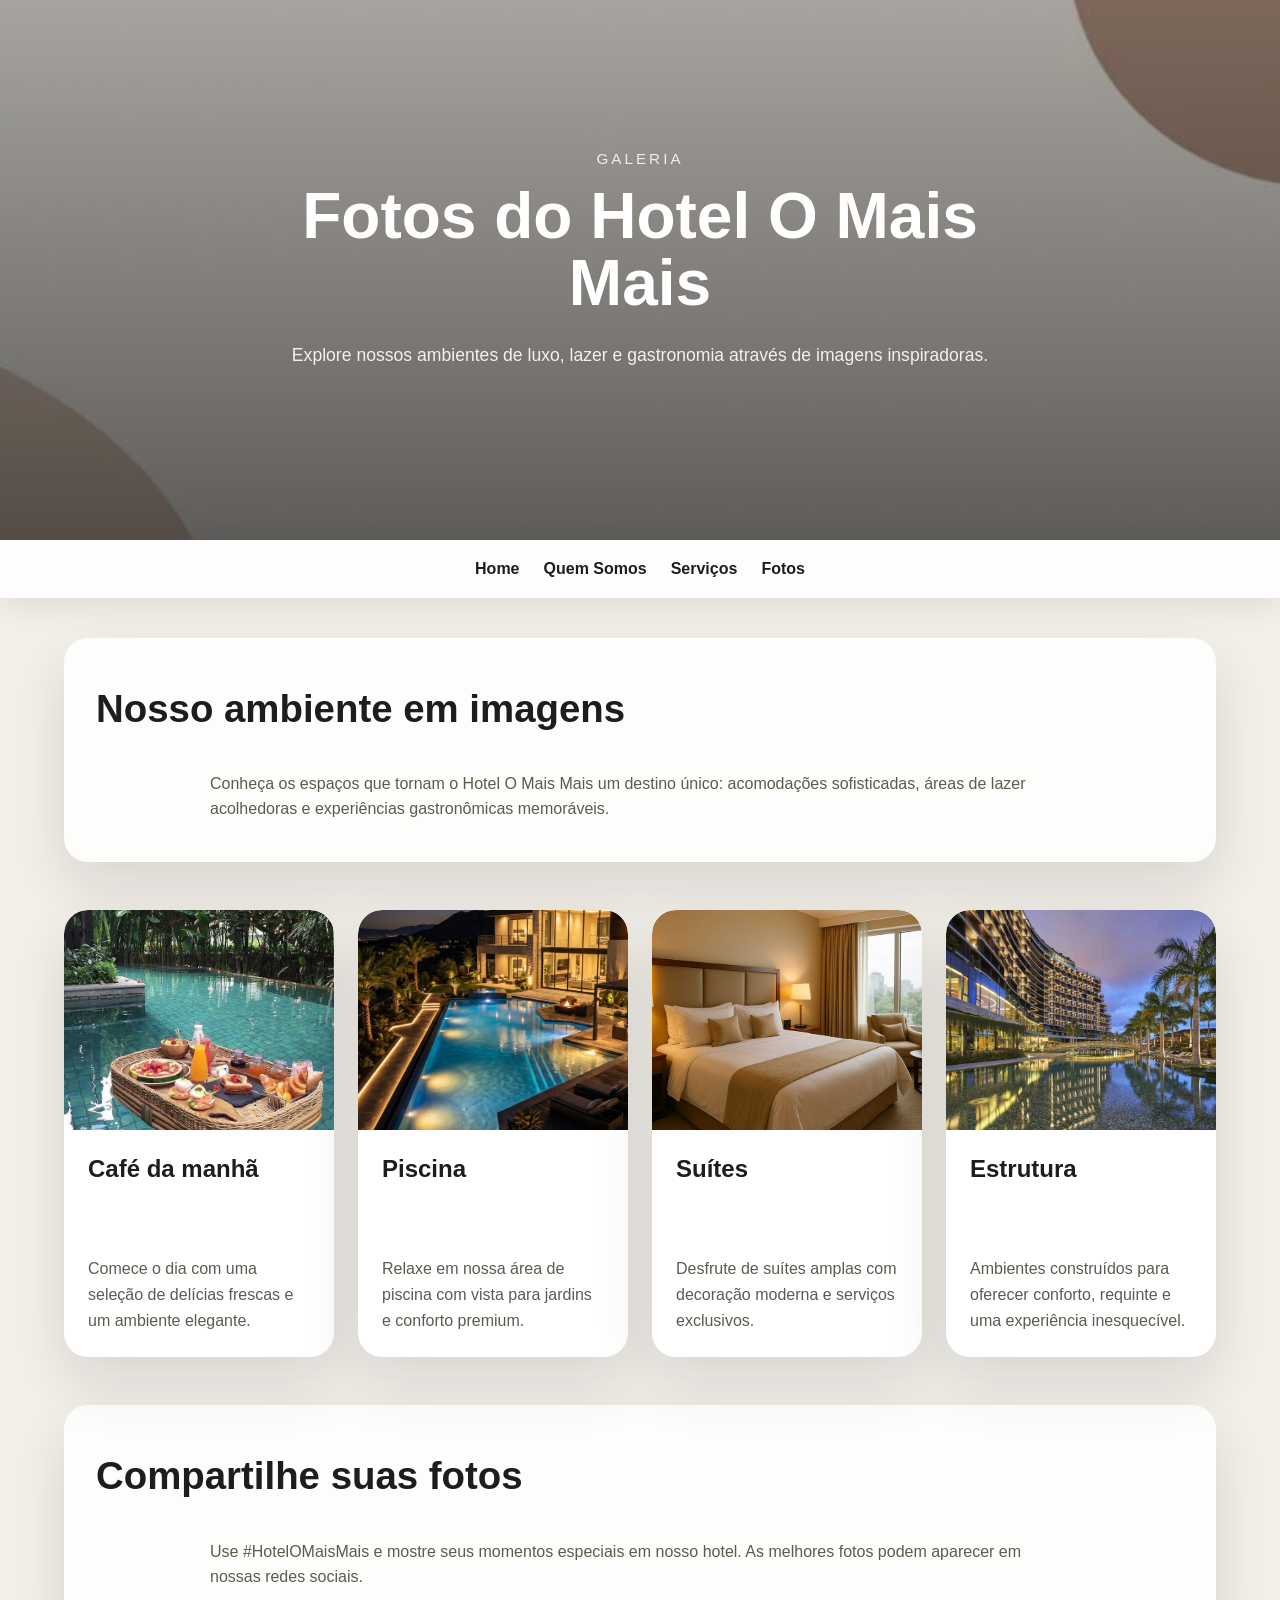
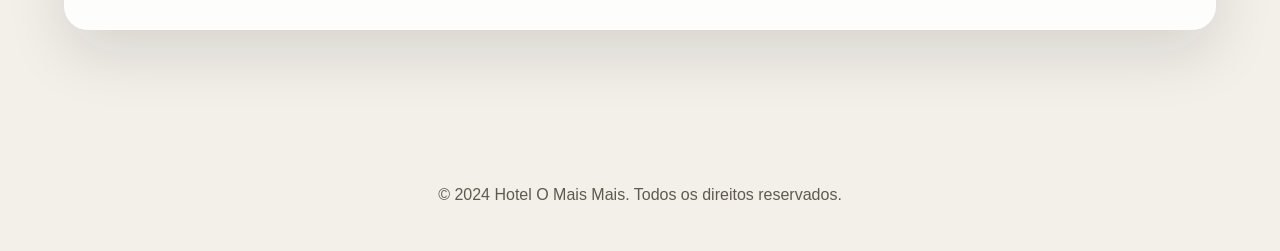
<file: fotos.html>
﻿<!DOCTYPE html>
<html lang="pt-br">
<head>
    <meta charset="utf-8">
    <meta name="viewport" content="width=device-width, initial-scale=1.0">
    <title>Fotos | Hotel O Mais Mais</title>
    <link rel="stylesheet" type="text/css" href="HOTEL.CSS">
</head>
<body>
    <header class="site-header">
        <div class="hero hero-small">
            <div class="hero-overlay"></div>
            <div class="hero-content">
                <p class="eyebrow">Galeria</p>
                <h1>Fotos do Hotel O Mais Mais</h1>
                <p class="hero-text">Explore nossos ambientes de luxo, lazer e gastronomia através de imagens inspiradoras.</p>
            </div>
        </div>
        <nav class="main-nav">
            <ul>
                <li><a href="projeto.html">Home</a></li>
                <li><a href="quemsomos.html">Quem Somos</a></li>
                <li><a href="serviços.html">Serviços</a></li>
                <li><a href="fotos.html">Fotos</a></li>
            </ul>
        </nav>
    </header>

    <main>
        <section class="section section-light">
            <div class="section-content">
                <h2>Nosso ambiente em imagens</h2>
                <p>Conheça os espaços que tornam o Hotel O Mais Mais um destino único: acomodações sofisticadas, áreas de lazer acolhedoras e experiências gastronômicas memoráveis.</p>
            </div>
        </section>

        <section class="section section-cards gallery-grid">
            <article class="card">
                <img src="cafe.jpg" alt="Buffet de café da manhã com frutas frescas e pães variados" />
                <h3>Café da manhã</h3>
                <p>Comece o dia com uma seleção de delícias frescas e um ambiente elegante.</p>
            </article>
            <article class="card">
                <img src="piscina.jpg" alt="Piscina ao ar livre cercada por verde e espreguiçadeiras" />
                <h3>Piscina</h3>
                <p>Relaxe em nossa área de piscina com vista para jardins e conforto premium.</p>
            </article>
            <article class="card">
                <img src="quarto.jpg" alt="Quarto espaçoso com cama king size e decoração moderna" />
                <h3>Suítes</h3>
                <p>Desfrute de suítes amplas com decoração moderna e serviços exclusivos.</p>
            </article>
            <article class="card">
                <img src="hotel.jpg" alt="Fachada do hotel iluminada à noite em ambiente sofisticado" />
                <h3>Estrutura</h3>
                <p>Ambientes construídos para oferecer conforto, requinte e uma experiência inesquecível.</p>
            </article>
        </section>

        <section class="section section-light">
            <div class="section-content">
                <h2>Compartilhe suas fotos</h2>
                <p>Use #HotelOMaisMais e mostre seus momentos especiais em nosso hotel. As melhores fotos podem aparecer em nossas redes sociais.</p>
            </div>
        </section>
    </main>

    <footer class="site-footer">
        <p>© 2024 Hotel O Mais Mais. Todos os direitos reservados.</p>
    </footer>
</body>
</html>
</file>
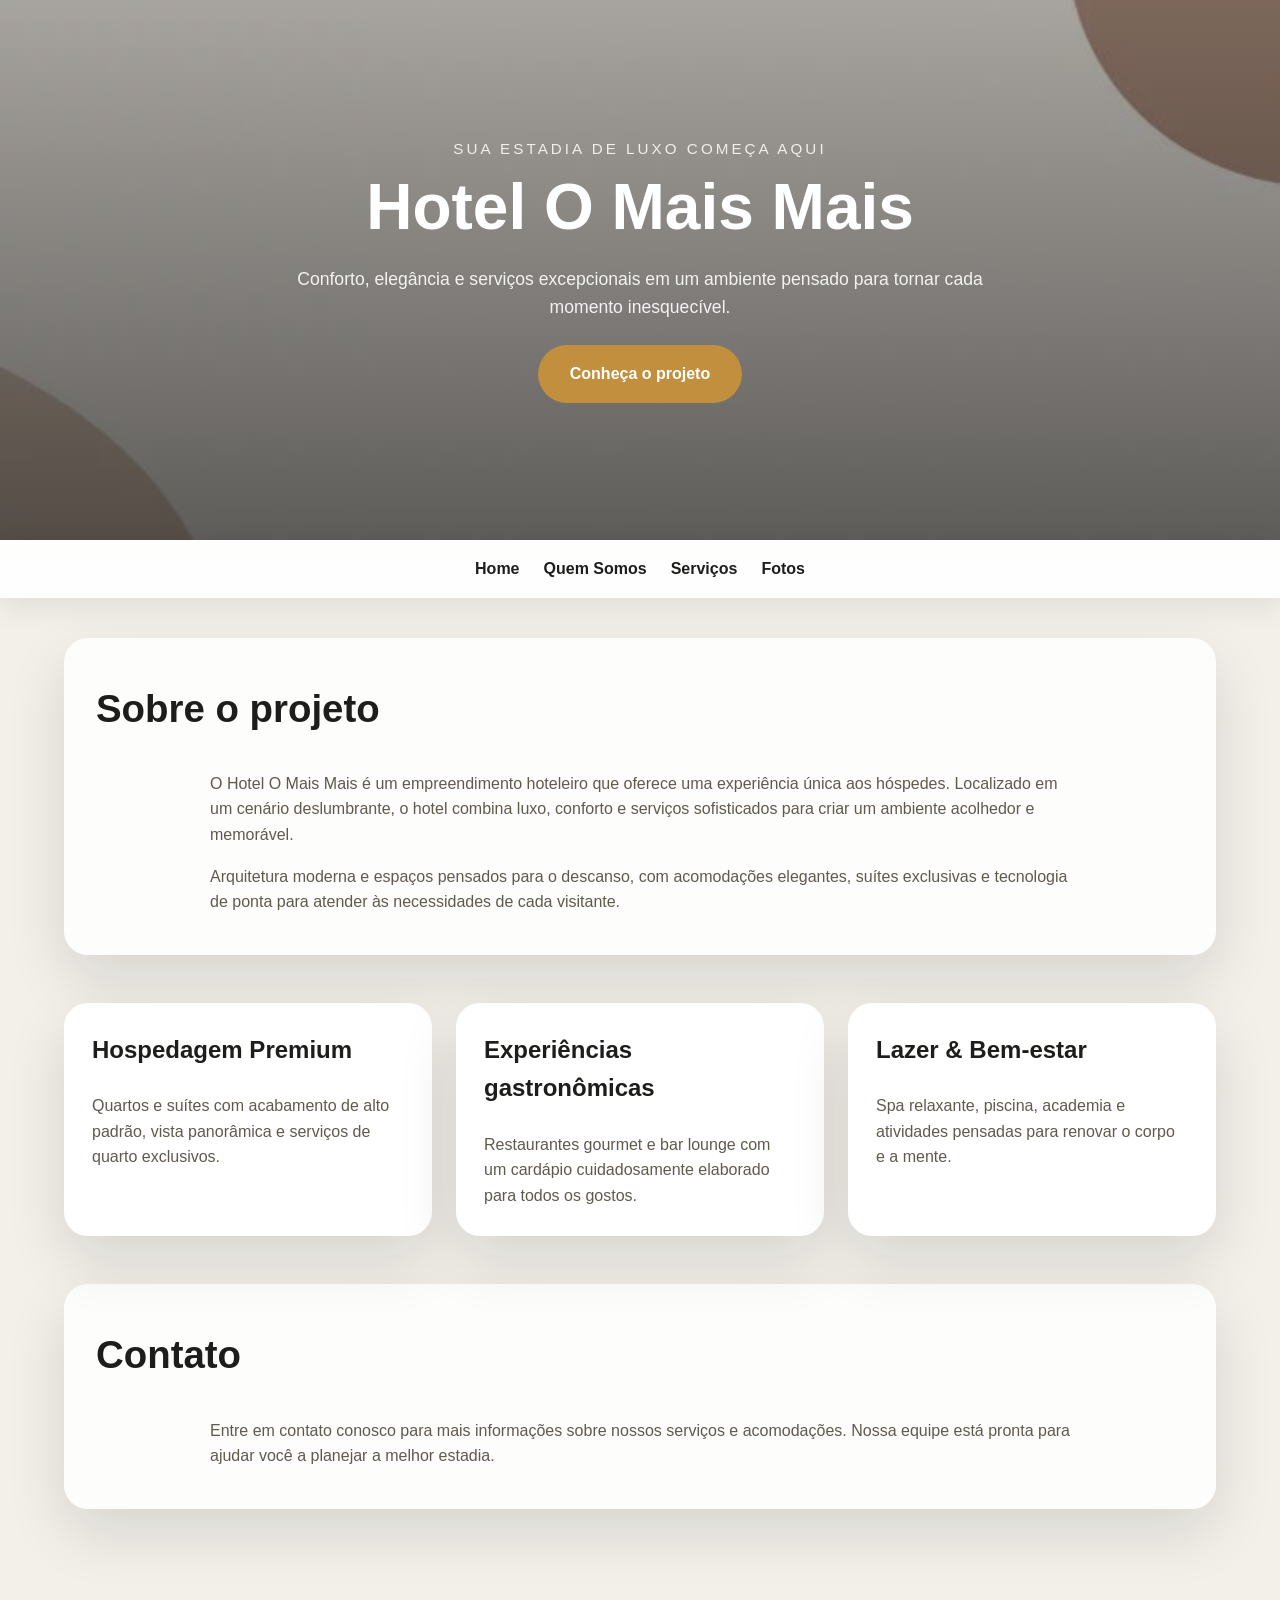
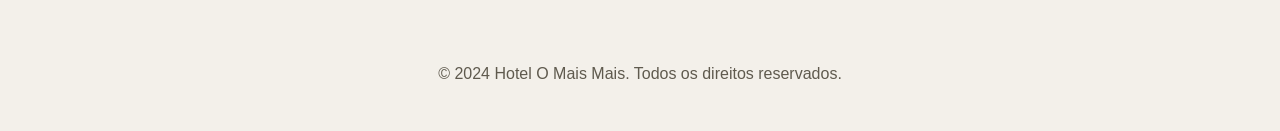
<file: projeto.html>
<!DOCTYPE html>
<html lang="pt-br">
<head>
    <meta charset="utf-8">
    <meta name="viewport" content="width=device-width, initial-scale=1.0">
    <title>Hotel O Mais Mais</title>
    <link rel="stylesheet" type="text/css" href="HOTEL.CSS">
</head>
<body>
    <header class="site-header">
        <div class="hero">
            <div class="hero-overlay"></div>
            <div class="hero-content">
                <p class="eyebrow">Sua estadia de luxo começa aqui</p>
                <h1>Hotel O Mais Mais</h1>
                <p class="hero-text">Conforto, elegância e serviços excepcionais em um ambiente pensado para tornar cada momento inesquecível.</p>
                <a href="#sobre" class="btn-primary">Conheça o projeto</a>
            </div>
        </div>
        <nav class="main-nav">
            <ul>
                <li><a href="projeto.html">Home</a></li>
                <li><a href="quemsomos.html">Quem Somos</a></li>
                <li><a href="serviços.html">Serviços</a></li>
                <li><a href="fotos.html">Fotos</a></li>
            </ul>
        </nav>
    </header>

    <main>
        <section id="sobre" class="section section-light">
            <div class="section-content">
                <h2>Sobre o projeto</h2>
                <p>O Hotel O Mais Mais é um empreendimento hoteleiro que oferece uma experiência única aos hóspedes. Localizado em um cenário deslumbrante, o hotel combina luxo, conforto e serviços sofisticados para criar um ambiente acolhedor e memorável.</p>
                <p>Arquitetura moderna e espaços pensados para o descanso, com acomodações elegantes, suítes exclusivas e tecnologia de ponta para atender às necessidades de cada visitante.</p>
            </div>
        </section>

        <section class="section section-cards">
            <article class="card">
                <h3>Hospedagem Premium</h3>
                <p>Quartos e suítes com acabamento de alto padrão, vista panorâmica e serviços de quarto exclusivos.</p>
            </article>
            <article class="card">
                <h3>Experiências gastronômicas</h3>
                <p>Restaurantes gourmet e bar lounge com um cardápio cuidadosamente elaborado para todos os gostos.</p>
            </article>
            <article class="card">
                <h3>Lazer & Bem-estar</h3>
                <p>Spa relaxante, piscina, academia e atividades pensadas para renovar o corpo e a mente.</p>
            </article>
        </section>

        <section class="section section-light">
            <div class="section-content">
                <h2>Contato</h2>
                <p>Entre em contato conosco para mais informações sobre nossos serviços e acomodações. Nossa equipe está pronta para ajudar você a planejar a melhor estadia.</p>
            </div>
        </section>
    </main>

    <footer class="site-footer">
        <p>© 2024 Hotel O Mais Mais. Todos os direitos reservados.</p>
    </footer>
</body>
</html>
</file>
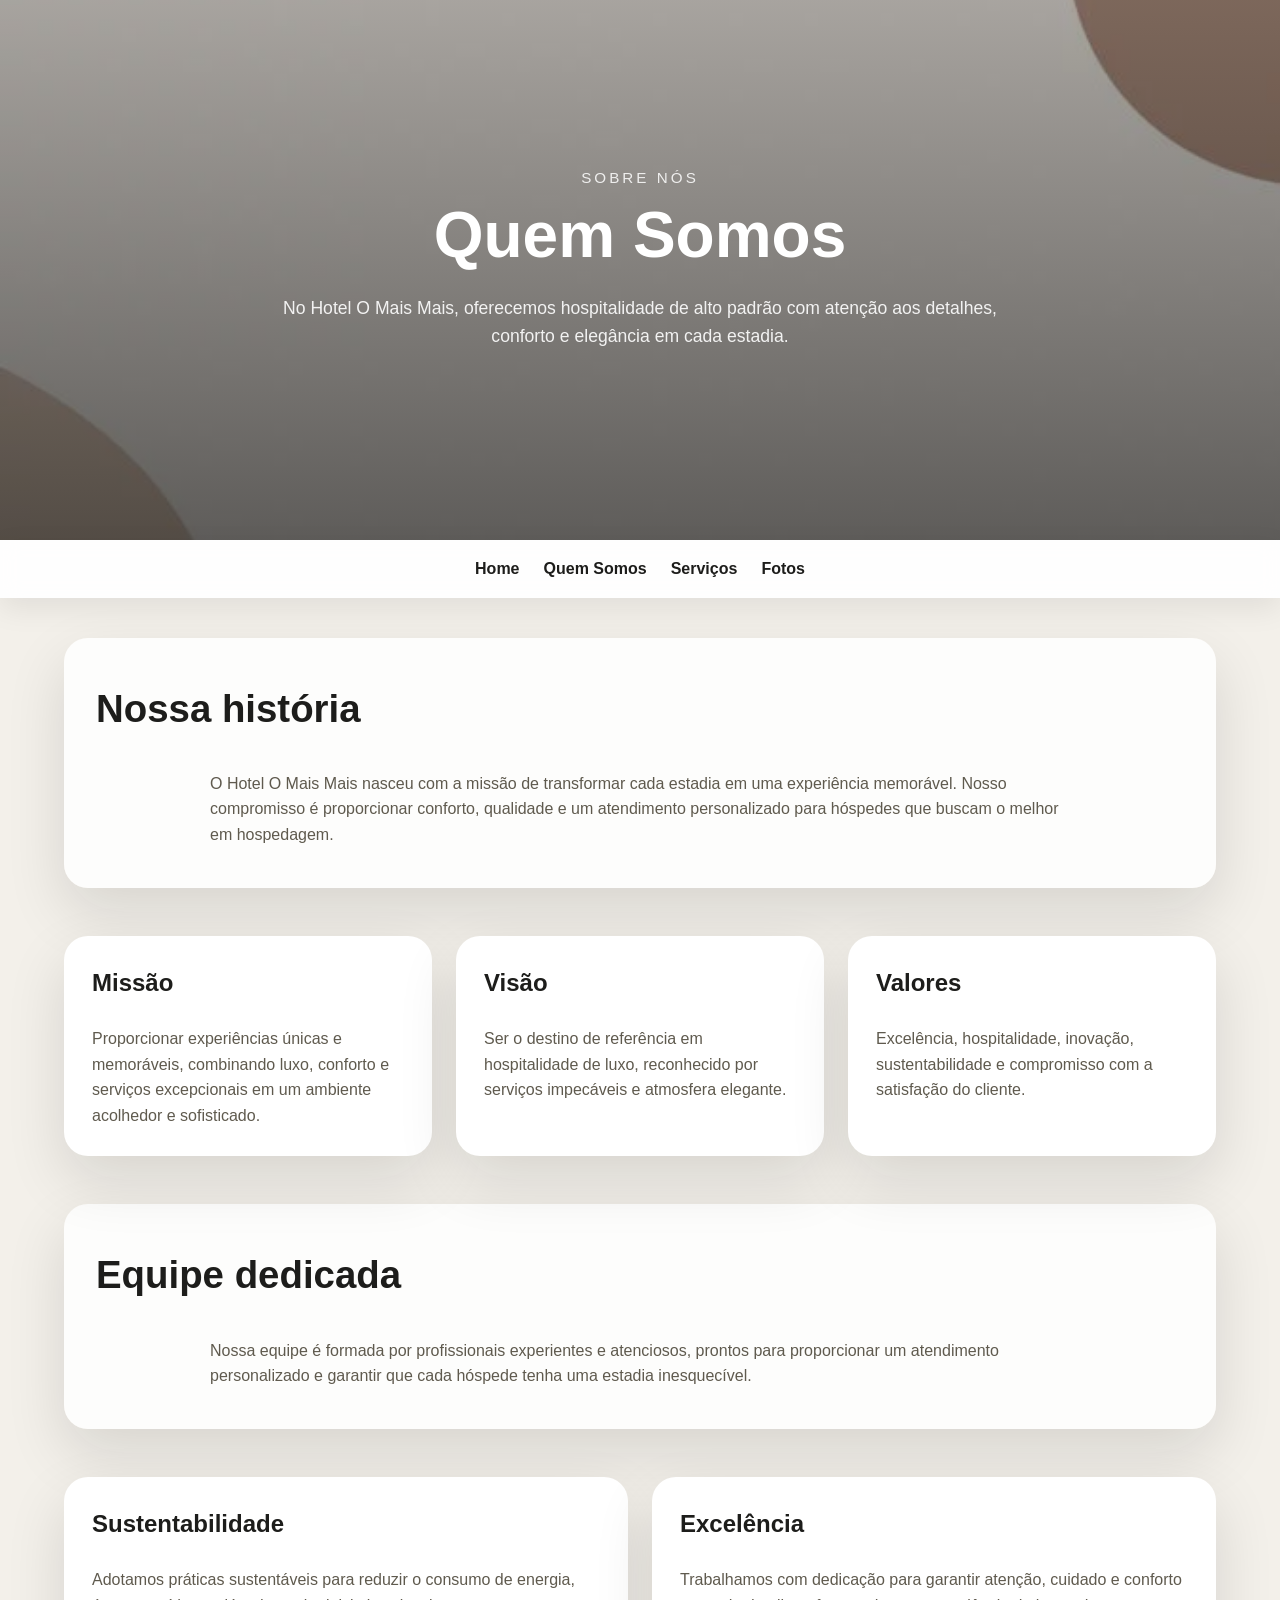
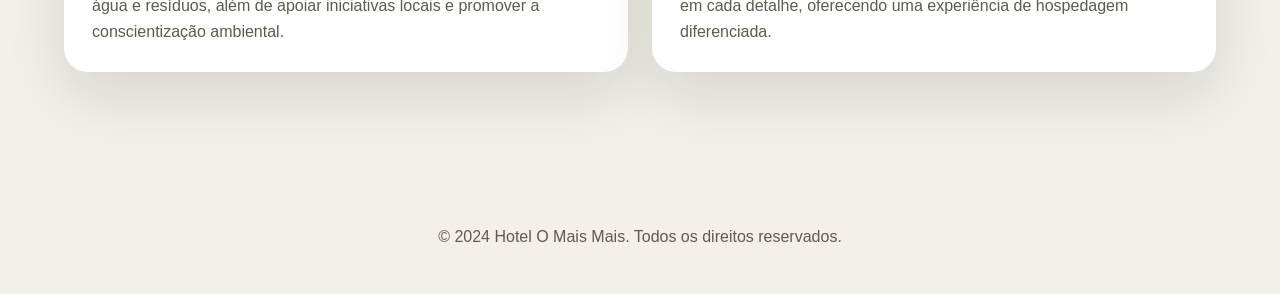
<file: quemsomos.html>
﻿<!DOCTYPE html>
<html lang="pt-br">
<head>
    <meta charset="utf-8">
    <meta name="viewport" content="width=device-width, initial-scale=1.0">
    <title>Quem Somos | Hotel O Mais Mais</title>
    <link rel="stylesheet" type="text/css" href="HOTEL.CSS">
</head>
<body>
    <header class="site-header">
        <div class="hero hero-small">
            <div class="hero-overlay"></div>
            <div class="hero-content">
                <p class="eyebrow">Sobre nós</p>
                <h1>Quem Somos</h1>
                <p class="hero-text">No Hotel O Mais Mais, oferecemos hospitalidade de alto padrão com atenção aos detalhes, conforto e elegância em cada estadia.</p>
            </div>
        </div>
        <nav class="main-nav">
            <ul>
                <li><a href="projeto.html">Home</a></li>
                <li><a href="quemsomos.html">Quem Somos</a></li>
                <li><a href="serviços.html">Serviços</a></li>
                <li><a href="fotos.html">Fotos</a></li>
            </ul>
        </nav>
    </header>

    <main>
        <section class="section section-light">
            <div class="section-content">
                <h2>Nossa história</h2>
                <p>O Hotel O Mais Mais nasceu com a missão de transformar cada estadia em uma experiência memorável. Nosso compromisso é proporcionar conforto, qualidade e um atendimento personalizado para hóspedes que buscam o melhor em hospedagem.</p>
            </div>
        </section>

        <section class="section section-cards">
            <article class="card">
                <h3>Missão</h3>
                <p>Proporcionar experiências únicas e memoráveis, combinando luxo, conforto e serviços excepcionais em um ambiente acolhedor e sofisticado.</p>
            </article>
            <article class="card">
                <h3>Visão</h3>
                <p>Ser o destino de referência em hospitalidade de luxo, reconhecido por serviços impecáveis e atmosfera elegante.</p>
            </article>
            <article class="card">
                <h3>Valores</h3>
                <p>Excelência, hospitalidade, inovação, sustentabilidade e compromisso com a satisfação do cliente.</p>
            </article>
        </section>

        <section class="section section-light">
            <div class="section-content">
                <h2>Equipe dedicada</h2>
                <p>Nossa equipe é formada por profissionais experientes e atenciosos, prontos para proporcionar um atendimento personalizado e garantir que cada hóspede tenha uma estadia inesquecível.</p>
            </div>
        </section>

        <section class="section section-cards">
            <article class="card">
                <h3>Sustentabilidade</h3>
                <p>Adotamos práticas sustentáveis para reduzir o consumo de energia, água e resíduos, além de apoiar iniciativas locais e promover a conscientização ambiental.</p>
            </article>
            <article class="card">
                <h3>Excelência</h3>
                <p>Trabalhamos com dedicação para garantir atenção, cuidado e conforto em cada detalhe, oferecendo uma experiência de hospedagem diferenciada.</p>
            </article>
        </section>
    </main>

    <footer class="site-footer">
        <p>© 2024 Hotel O Mais Mais. Todos os direitos reservados.</p>
    </footer>
</body>
</html>
</file>
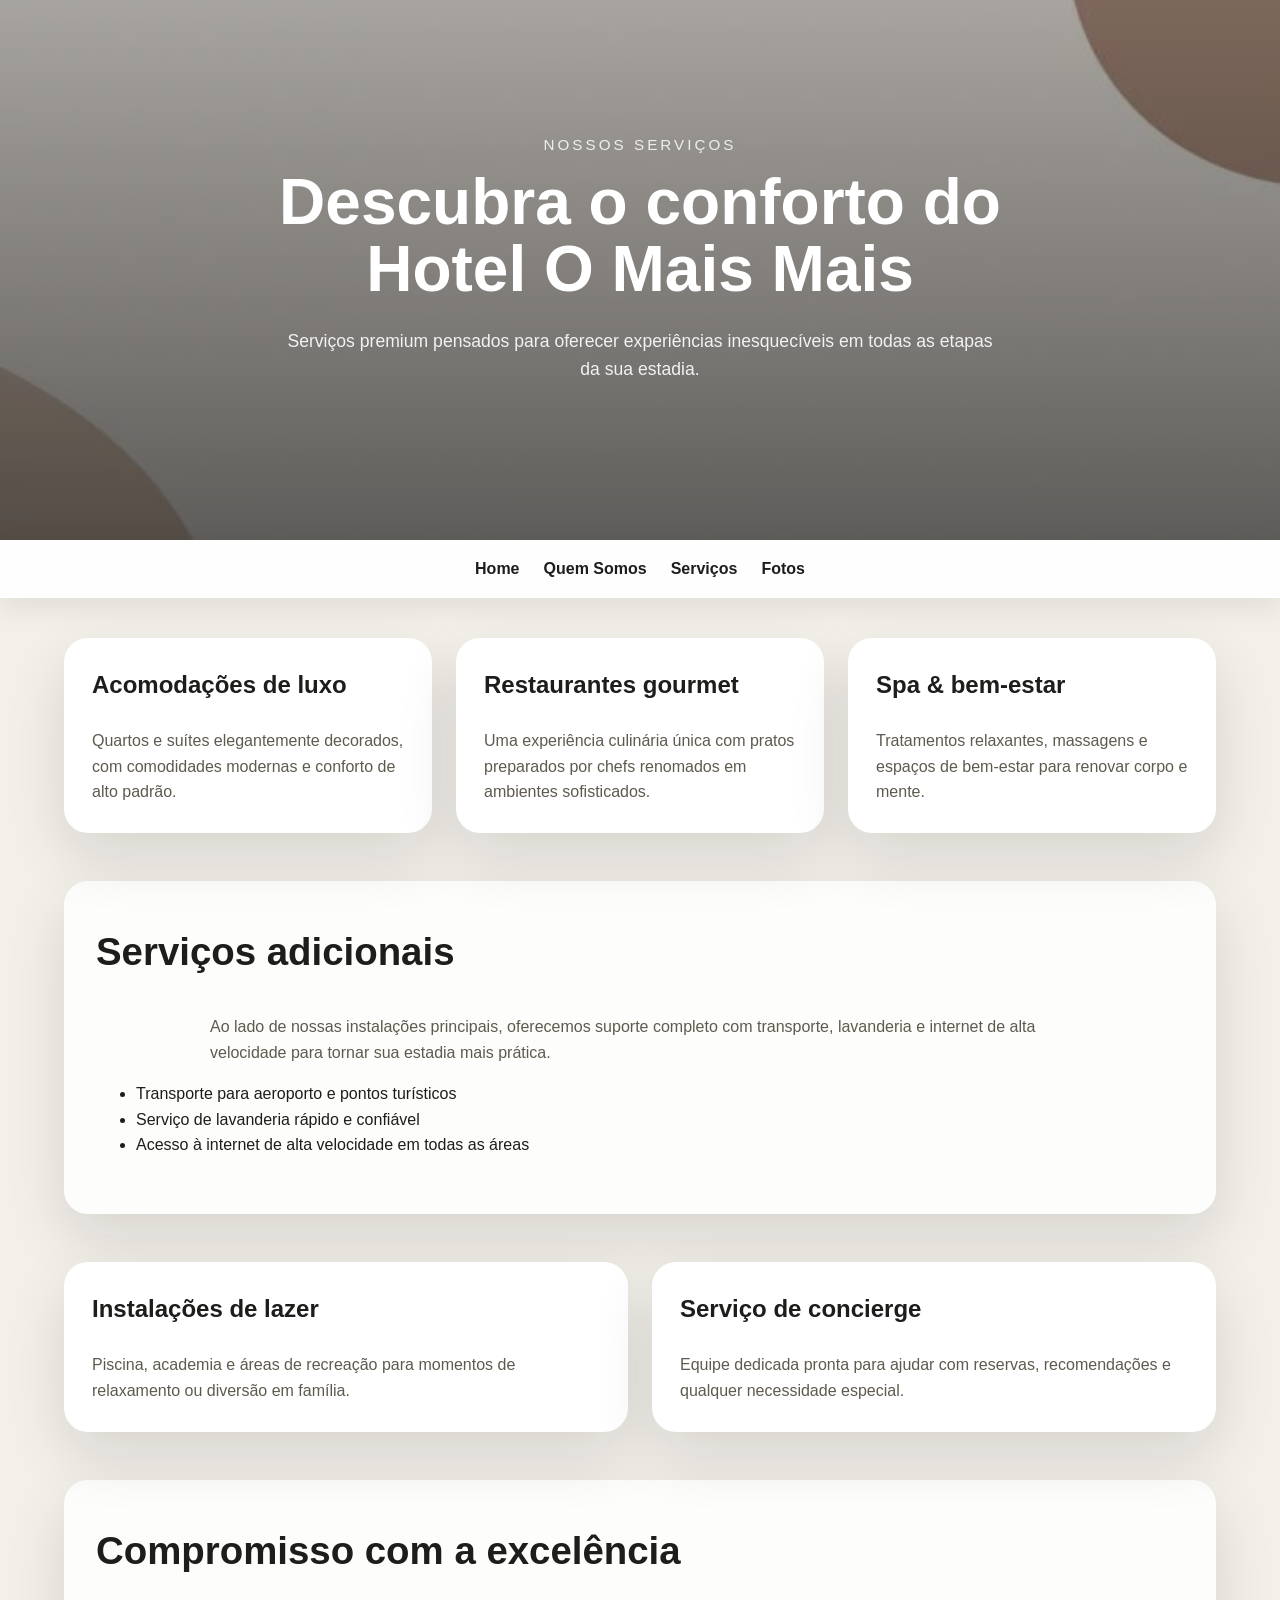
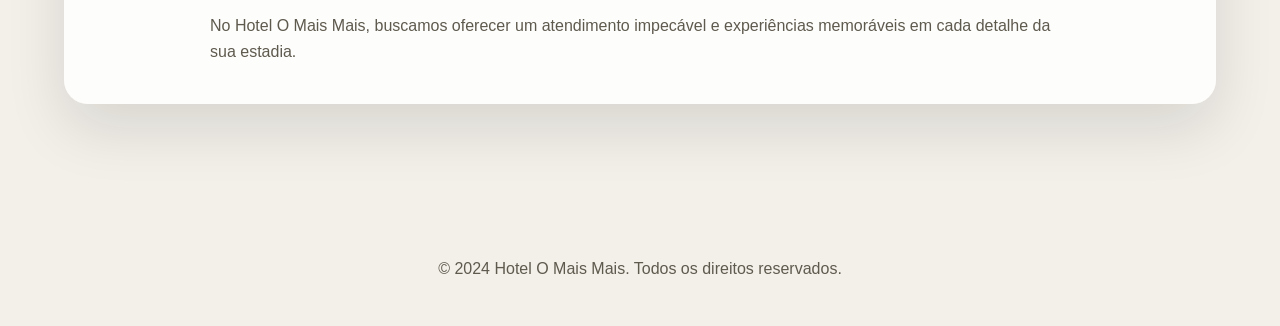
<file: serviços.html>
﻿<!DOCTYPE html>
<html lang="pt-br">
<head>
    <meta charset="utf-8">
    <meta name="viewport" content="width=device-width, initial-scale=1.0">
    <title>Serviços | Hotel O Mais Mais</title>
    <link rel="stylesheet" type="text/css" href="HOTEL.CSS">
</head>
<body>
    <header class="site-header">
        <div class="hero hero-small">
            <div class="hero-overlay"></div>
            <div class="hero-content">
                <p class="eyebrow">Nossos serviços</p>
                <h1>Descubra o conforto do Hotel O Mais Mais</h1>
                <p class="hero-text">Serviços premium pensados para oferecer experiências inesquecíveis em todas as etapas da sua estadia.</p>
            </div>
        </div>
        <nav class="main-nav">
            <ul>
                <li><a href="projeto.html">Home</a></li>
                <li><a href="quemsomos.html">Quem Somos</a></li>
                <li><a href="serviços.html">Serviços</a></li>
                <li><a href="fotos.html">Fotos</a></li>
            </ul>
        </nav>
    </header>

    <main>
        <section class="section section-cards">
            <article class="card">
                <h3>Acomodações de luxo</h3>
                <p>Quartos e suítes elegantemente decorados, com comodidades modernas e conforto de alto padrão.</p>
            </article>
            <article class="card">
                <h3>Restaurantes gourmet</h3>
                <p>Uma experiência culinária única com pratos preparados por chefs renomados em ambientes sofisticados.</p>
            </article>
            <article class="card">
                <h3>Spa & bem-estar</h3>
                <p>Tratamentos relaxantes, massagens e espaços de bem-estar para renovar corpo e mente.</p>
            </article>
        </section>

        <section class="section section-light">
            <div class="section-content">
                <h2>Serviços adicionais</h2>
                <p>Ao lado de nossas instalações principais, oferecemos suporte completo com transporte, lavanderia e internet de alta velocidade para tornar sua estadia mais prática.</p>
                <ul>
                    <li>Transporte para aeroporto e pontos turísticos</li>
                    <li>Serviço de lavanderia rápido e confiável</li>
                    <li>Acesso à internet de alta velocidade em todas as áreas</li>
                </ul>
            </div>
        </section>

        <section class="section section-cards">
            <article class="card">
                <h3>Instalações de lazer</h3>
                <p>Piscina, academia e áreas de recreação para momentos de relaxamento ou diversão em família.</p>
            </article>
            <article class="card">
                <h3>Serviço de concierge</h3>
                <p>Equipe dedicada pronta para ajudar com reservas, recomendações e qualquer necessidade especial.</p>
            </article>
        </section>

        <section class="section section-light">
            <div class="section-content">
                <h2>Compromisso com a excelência</h2>
                <p>No Hotel O Mais Mais, buscamos oferecer um atendimento impecável e experiências memoráveis em cada detalhe da sua estadia.</p>
            </div>
        </section>
    </main>

    <footer class="site-footer">
        <p>© 2024 Hotel O Mais Mais. Todos os direitos reservados.</p>
    </footer>
</body>
</html>
</file>
<file: HOTEL.CSS>
:root {
    color-scheme: light;
    --bg: #f3f0ea;
    --bg-contrast: #ffffff;
    --text: #1d1d1b;
    --muted: #5f5a4e;
    --primary: #c18f3d;
    --primary-dark: #956d2f;
    --surface: rgba(255, 255, 255, 0.85);
    --shadow: 0 24px 60px rgba(15, 15, 15, 0.12);
    --radius: 24px;
}

* {
    box-sizing: border-box;
}

body {
    margin: 0;
    font-family: "Segoe UI", Tahoma, Geneva, Verdana, sans-serif;
    background-color: var(--bg);
    color: var(--text);
    line-height: 1.6;
}

a {
    color: inherit;
    text-decoration: none;
}

img {
    max-width: 100%;
    display: block;
}

.site-header {
    position: relative;
}

.hero {
    position: relative;
    min-height: 60vh;
    background-image: url('topo.jpg');
    background-size: cover;
    background-position: center;
    display: flex;
    align-items: center;
    justify-content: center;
    padding: 40px 20px;
}

.hero-overlay {
    position: absolute;
    inset: 0;
    background: linear-gradient(180deg, rgba(10, 10, 10, 0.35), rgba(10, 10, 10, 0.65));
}

.hero-content {
    position: relative;
    max-width: 820px;
    text-align: center;
    color: #ffffff;
    z-index: 1;
}

.eyebrow {
    margin: 0 0 12px;
    font-size: 0.95rem;
    letter-spacing: 0.2em;
    text-transform: uppercase;
    color: rgba(255, 255, 255, 0.85);
}

.hero-content h1 {
    margin: 0;
    font-size: clamp(2.8rem, 5vw, 4.8rem);
    line-height: 1.05;
}

.hero-text {
    margin: 24px auto;
    max-width: 720px;
    font-size: 1.1rem;
    color: rgba(255, 255, 255, 0.9);
}

.btn-primary {
    display: inline-block;
    padding: 16px 32px;
    background-color: var(--primary);
    color: #ffffff;
    border-radius: 999px;
    font-weight: 600;
    transition: background-color 0.25s ease;
}

.btn-primary:hover {
    background-color: var(--primary-dark);
}

.main-nav {
    background-color: rgba(255, 255, 255, 0.92);
    backdrop-filter: blur(10px);
    position: sticky;
    top: 0;
    z-index: 10;
    box-shadow: 0 10px 30px rgba(0, 0, 0, 0.08);
}

.main-nav ul {
    display: flex;
    flex-wrap: wrap;
    justify-content: center;
    gap: 24px;
    list-style: none;
    margin: 0;
    padding: 16px 24px;
}

.main-nav a {
    color: var(--text);
    font-weight: 600;
    transition: color 0.2s ease, transform 0.2s ease;
}

.main-nav a:hover,
.main-nav a:focus {
    color: var(--primary);
    transform: translateY(-2px);
}

main {
    padding: 40px 24px 60px;
    max-width: 1200px;
    margin: 0 auto;
}

.section {
    margin-bottom: 48px;
}

.section-light {
    background: var(--surface);
    border-radius: var(--radius);
    box-shadow: var(--shadow);
    padding: 40px 32px;
}

.section-content h2 {
    margin-top: 0;
    font-size: 2.4rem;
}

.section-content p {
    max-width: 860px;
    margin: 16px auto 0;
    color: var(--muted);
}

.section-cards {
    display: grid;
    gap: 24px;
    grid-template-columns: repeat(auto-fit, minmax(240px, 1fr));
}

.gallery-grid {
    grid-template-columns: repeat(auto-fit, minmax(260px, 1fr));
}

.gallery-grid .card {
    padding: 0;
    overflow: hidden;
}

.gallery-grid .card img {
    width: 100%;
    height: 220px;
    object-fit: cover;
    border-top-left-radius: 24px;
    border-top-right-radius: 24px;
}

.gallery-grid .card h3,
.gallery-grid .card p {
    padding: 20px 24px 24px;
}

.card {
    background: #ffffff;
    border-radius: 24px;
    padding: 28px;
    box-shadow: var(--shadow);
    transition: transform 0.25s ease, box-shadow 0.25s ease;
}

.card:hover {
    transform: translateY(-6px);
    box-shadow: 0 32px 70px rgba(15, 15, 15, 0.14);
}

.card h3 {
    margin-top: 0;
    font-size: 1.5rem;
}

.card p {
    margin: 14px 0 0;
    color: var(--muted);
}

.site-footer {
    text-align: center;
    padding: 28px 24px;
    color: var(--muted);
}

@media (max-width: 720px) {
    .hero {
        min-height: 50vh;
    }
    .hero-text {
        font-size: 1rem;
    }
    .main-nav ul {
        gap: 16px;
        padding: 14px 16px;
    }
}
</file>
